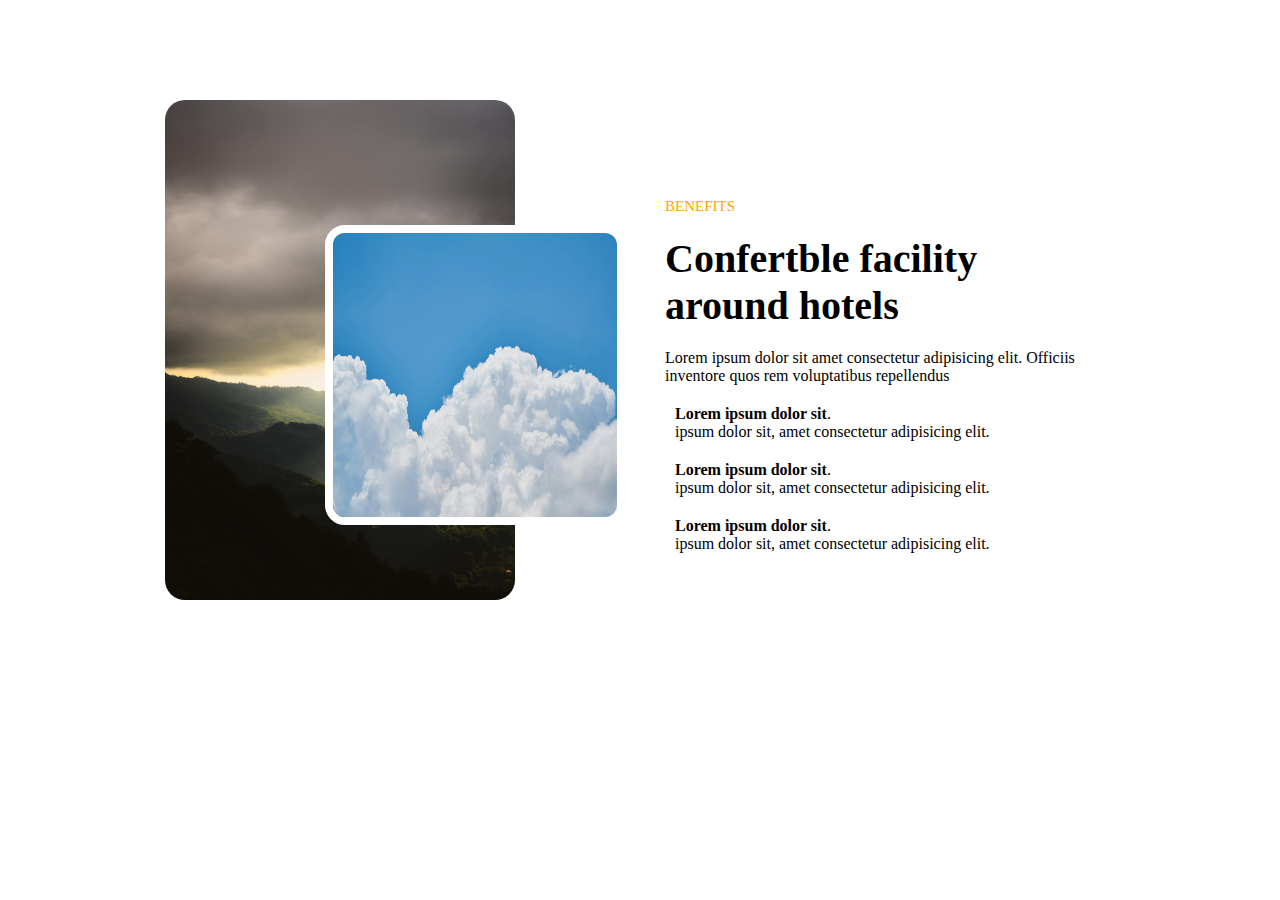
<file: index.html>
<!DOCTYPE html>
<html lang="en">
  <head>
    <meta charset="UTF-8" />
    <meta name="viewport" content="width=device-width, initial-scale=1.0" />
    <title>Document</title>
    <link rel="stylesheet" href="style.css" />
    <link
      rel="stylesheet"
      href="https://cdnjs.cloudflare.com/ajax/libs/font-awesome/6.6.0/css/all.min.css"
      integrity="sha512-Kc323vGBEqzTmouAECnVceyQqyqdsSiqLQISBL29aUW4U/M7pSPA/gEUZQqv1cwx4OnYxTxve5UMg5GT6L4JJg=="
      crossorigin="anonymous"
      referrerpolicy="no-referrer"
    />
  </head>
  <body>
    <div class="container">
      <div class="row">
        <div class="col-img">
          <img src="images/img1.jpg" alt="" />
          <img id="img2" src="images/img2.jpg" alt="" />
        </div>
        <div class="col-text">
          <span>Benefits</span>
          <h2>Confertble facility around hotels</h2>
          <p>
            Lorem ipsum dolor sit amet consectetur adipisicing elit. Officiis
            inventore quos rem voluptatibus repellendus
          </p>
          <div class="icon-text">
           <div class="icon">
            <i class="fa fa-car" aria-hidden="true"></i>
           </div>
            <div class="text">
              <p><b>Lorem ipsum dolor sit</b>. <br> ipsum dolor sit, amet consectetur adipisicing elit.</p>
            </div>
          </div>
          <div class="icon-text">
           <div class="icon">
            <i class="fa-solid fa-dumbbell"></i>
           </div>
            <div class="text">
              <p><b>Lorem ipsum dolor sit</b>. <br> ipsum dolor sit, amet consectetur adipisicing elit.</p>
            </div>
          </div>
          <div class="icon-text">
           <div class="icon">
            <i class="fa-solid fa-utensils"></i>
           </div>
            <div class="text">
              <p><b>Lorem ipsum dolor sit</b>. <br> ipsum dolor sit, amet consectetur adipisicing elit.</p>
            </div>
          </div>
        </div>
      </div>
    </div>
  </body>
</html>
</file>
<file: style.css>
*{
  margin: 0;
  padding: 0;
  box-sizing: border-box;
}
.container{
  width: 100%;
  height: 100vh;
}
.row{
  width: 100%;
  height: 700px;
  display: flex;
  justify-content: center;
  gap: 100px;
  align-items: center;
}
.col-img{
  width: 400px;
  height: 500px;
  position: relative;
  animation-name: ani;
  animation-duration: 3s;
}
.col-img img{
  width: 350px;
  height: 500px;
  border-radius: 20px;
}
.col-img #img2{
  width: 300px;
  height: 300px;
  position: absolute;
  top: 25%;
  left: 40%;
  border: 8px solid #fff;
}
.col-text{
  width: 450px;
  padding-top: 50px;
  animation-name: text;
  animation-duration: 3s;
}
.col-text span{
  padding-bottom: 15px;
  color: orange;
  font-size: 15px;
  text-transform: uppercase;
  font-weight: 500;
}
.col-text h2{
  padding-top: 20px;
  font-size: 40px;
  font-weight: 700;
  padding-right: 10px;
}
.col-text p{
  padding-top: 20px;
}
.icon-text{
  display: flex;
}
.icon-text i{
  font-size: 22px;
  margin-top: 25px;
  margin-right: 10px;
}



@keyframes ani {
  from{
    transform: translatex(-800px);
  }
  to{
    transform: translatex(0%);
  }
}

@keyframes text {
  from{
    transform: translatex(800px);
  }
  to{
    transform: translatex(0%);
  }
}
</file>
